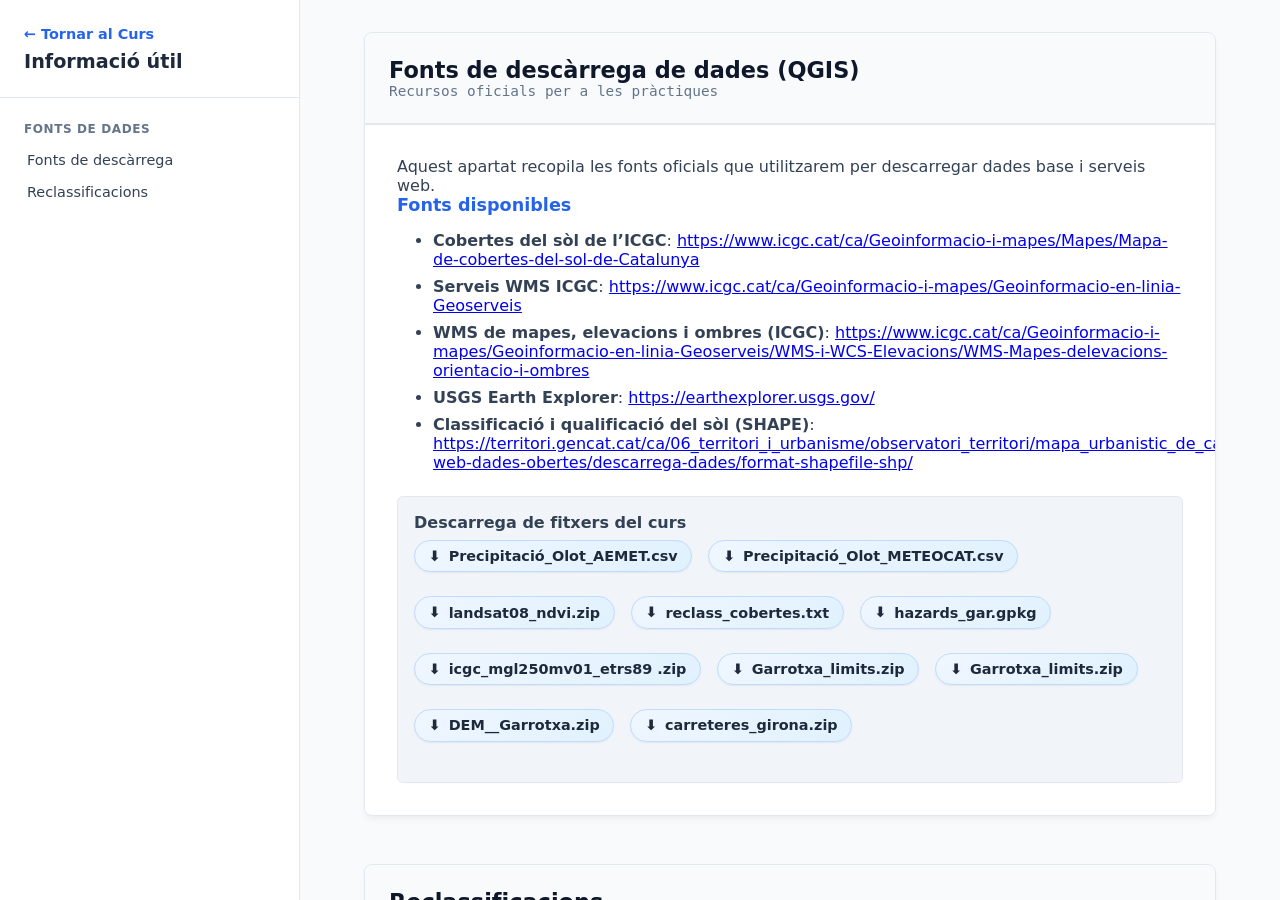
<file: info.html>
<!DOCTYPE html>
<html lang="ca">
<head>
    <meta charset="UTF-8">
    <meta name="viewport" content="width=device-width, initial-scale=1.0">
    <title>Info — Fonts i Reclassificacions</title>
    <link rel="stylesheet" href="styles.css" />
</head>
<body>

    <!-- Aquesta pagina recopila recursos i taules que el curs consulta manualment. -->

    <nav class="sidebar">
        <div class="sidebar-header">
            <a href="index.html" class="back-link">← Tornar al Curs</a>
            <h2>Informació útil</h2>
        </div>

        <div class="nav-group">
            <a class="nav-group-title" href="#info_fonts">Fonts de dades</a>
            <a href="#info_fonts" class="nav-link">Fonts de descàrrega</a>
            <a href="#info_reclass" class="nav-link">Reclassificacions</a>
        </div>
    </nav>

    <main class="content">
        <section id="info_fonts" class="exercise-block">
            <!-- Objectiu: oferir enllaços oficials i fitxers base per descarregar. -->
            <div class="exercise-header">
                <h3 class="exercise-title">Fonts de descàrrega de dades (QGIS)</h3>
                <div class="exercise-meta">Recursos oficials per a les pràctiques</div>
            </div>
            <div class="explanation">
                <p>Aquest apartat recopila les fonts oficials que utilitzarem per descarregar dades base i serveis web.</p>
                <h4>Fonts disponibles</h4>
                <ul>
                    <li><strong>Cobertes del sòl de l’ICGC</strong>: <a href="https://www.icgc.cat/ca/Geoinformacio-i-mapes/Mapes/Mapa-de-cobertes-del-sol-de-Catalunya" target="_blank" rel="noopener">https://www.icgc.cat/ca/Geoinformacio-i-mapes/Mapes/Mapa-de-cobertes-del-sol-de-Catalunya</a></li>
                    <li><strong>Serveis WMS ICGC</strong>: <a href="https://www.icgc.cat/ca/Geoinformacio-i-mapes/Geoinformacio-en-linia-Geoserveis" target="_blank" rel="noopener">https://www.icgc.cat/ca/Geoinformacio-i-mapes/Geoinformacio-en-linia-Geoserveis</a></li>
                    <li><strong>WMS de mapes, elevacions i ombres (ICGC)</strong>: <a href="https://www.icgc.cat/ca/Geoinformacio-i-mapes/Geoinformacio-en-linia-Geoserveis/WMS-i-WCS-Elevacions/WMS-Mapes-delevacions-orientacio-i-ombres" target="_blank" rel="noopener">https://www.icgc.cat/ca/Geoinformacio-i-mapes/Geoinformacio-en-linia-Geoserveis/WMS-i-WCS-Elevacions/WMS-Mapes-delevacions-orientacio-i-ombres</a></li>
                    <li><strong>USGS Earth Explorer</strong>: <a href="https://earthexplorer.usgs.gov/" target="_blank" rel="noopener">https://earthexplorer.usgs.gov/</a></li>
                    <li><strong>Classificació i qualificació del sòl (SHAPE)</strong>: <a href="https://territori.gencat.cat/ca/06_territori_i_urbanisme/observatori_territori/mapa_urbanistic_de_catalunya/serveis-web-dades-obertes/descarrega-dades/format-shapefile-shp/" target="_blank" rel="noopener">https://territori.gencat.cat/ca/06_territori_i_urbanisme/observatori_territori/mapa_urbanistic_de_catalunya/serveis-web-dades-obertes/descarrega-dades/format-shapefile-shp/</a></li>
                </ul>

                <div class="data-files-list">
                    <strong>Descarrega de fitxers del curs</strong>
                    <ul>
                        <li><a class="data-file-link" href="dades/entrada/Precipitació_Olot_AEMET.csv" download>Precipitació_Olot_AEMET.csv</a></li>
                        <li><a class="data-file-link" href="dades/entrada/Precipitació_Olot_METEOCAT.csv" download>Precipitació_Olot_METEOCAT.csv</a></li>
                        <li><a class="data-file-link" href="dades/entrada/landsat08_ndvi.zip" download>landsat08_ndvi.zip</a></li>
                        <li><a class="data-file-link" href="dades/entrada/reclass_cobertes.txt" download>reclass_cobertes.txt</a></li>
                        <li><a class="data-file-link" href="dades/entrada/hazards_gar.gpkg" download>hazards_gar.gpkg</a></li>
                        <li><a class="data-file-link" href="dades/entrada/icgc_mgl250mv01_etrs89%20.zip" download>icgc_mgl250mv01_etrs89 .zip</a></li>
                        <li><a class="data-file-link" href="dades/entrada/Garrotxa_limits.zip" download>Garrotxa_limits.zip</a></li> 
                        <li><a class="data-file-link" href="dades/entrada/Garrotxa_limits.zip" download>Garrotxa_limits.zip</a></li> 
                        <li><a class="data-file-link" href="dades/entrada/DEM__Garrotxa.zip" download>DEM__Garrotxa.zip</a></li> 
                        <li><a class="data-file-link" href="dades/entrada/carreteres_girona.zip" download>carreteres_girona.zip</a></li> 
              
                    </ul>
                </div>
            </div>
        </section>

        <section id="info_reclass" class="exercise-block">
            <!-- Objectiu: mostrar taules de reclassificacio que s'usaran en mapes de risc. -->
            <div class="exercise-header">
                <h3 class="exercise-title">Reclassificacions</h3>
                <div class="exercise-meta">Taules de valors per als mapes de risc</div>
            </div>
            <div class="explanation">
                <p>Les reclassificacions següents s’utilitzen per transformar variables en valors normalitzats de risc.</p>

                <h4>Distància respecte a les carreteres</h4>
                <table>
                    <thead>
                        <tr>
                            <th>Rang (m)</th>
                            <th>Valor</th>
                        </tr>
                    </thead>
                    <tbody>
                        <tr><td>0 - 100</td><td>1.00</td></tr>
                        <tr><td>100 - 500</td><td>0.80</td></tr>
                        <tr><td>500 - 1.000</td><td>0.60</td></tr>
                        <tr><td>1.000 - 3.000</td><td>0.30</td></tr>
                        <tr><td>3.000 - 6.500</td><td>0.10</td></tr>
                    </tbody>
                </table>

                <h4>Coberta del sòl segons inflamabilitat</h4>
                <table>
                    <thead>
                        <tr>
                            <th>Categoria</th>
                            <th>Valor</th>
                        </tr>
                    </thead>
                    <tbody>
                        <tr><td>Massa forestal</td><td>0.75</td></tr>
                        <tr><td>Conreus</td><td>0.50</td></tr>
                        <tr><td>Zones antropitzades</td><td>0.10</td></tr>
                        <tr><td>Masses d’aigua</td><td>0.00</td></tr>
                        <tr><td>Vegetació baixa</td><td>1.00</td></tr>
                    </tbody>
                </table>

                <h4>Orientació (resum general)</h4>
                <table>
                    <thead>
                        <tr>
                            <th>Rang (°)</th>
                            <th>Orientació</th>
                            <th>Valor</th>
                        </tr>
                    </thead>
                    <tbody>
                        <tr><td>0 - 112.5</td><td>Nord, nordest i est</td><td>1.00</td></tr>
                        <tr><td>112.5 - 292.5</td><td>Sud, sudest, sudoest i oest</td><td>0.50</td></tr>
                        <tr><td>292.5 - 360</td><td>Nordoest i nord</td><td>0.00</td></tr>
                    </tbody>
                </table>

                <h4>Orientació (detall per sectors)</h4>
                <table>
                    <thead>
                        <tr>
                            <th>Rang (°)</th>
                            <th>Orientació</th>
                            <th>Valor</th>
                        </tr>
                    </thead>
                    <tbody>
                        <tr><td>&lt; 22,5</td><td>Nord</td><td>0.15</td></tr>
                        <tr><td>22,5 - 67,5</td><td>Nordest</td><td>0.25</td></tr>
                        <tr><td>67,5 - 112,5</td><td>Est</td><td>0.65</td></tr>
                        <tr><td>112,5 - 157,5</td><td>Sudest</td><td>0.85</td></tr>
                        <tr><td>157,5 - 202,5</td><td>Sud</td><td>1.00</td></tr>
                        <tr><td>202,5 - 247,5</td><td>Sudoest</td><td>0.85</td></tr>
                        <tr><td>247,5 - 292,5</td><td>Oest</td><td>0.65</td></tr>
                        <tr><td>292,5 - 337,5</td><td>Noroest</td><td>0.25</td></tr>
                        <tr><td>&gt; 337,5</td><td>Nord</td><td>0.15</td></tr>
                    </tbody>
                </table>

                <h4>Temperatura mitjana anual</h4>
                <table>
                    <thead>
                        <tr>
                            <th>Rang (°C)</th>
                            <th>Valor</th>
                        </tr>
                    </thead>
                    <tbody>
                        <tr><td>8 - 10</td><td>0.15</td></tr>
                        <tr><td>10 - 12</td><td>0.30</td></tr>
                        <tr><td>12 - 14</td><td>0.45</td></tr>
                        <tr><td>14 - 16</td><td>0.60</td></tr>
                    </tbody>
                </table>

                <h4>NDVI</h4>
                <table>
                    <thead>
                        <tr>
                            <th>Rang</th>
                            <th>Valor</th>
                        </tr>
                    </thead>
                    <tbody>
                        <tr><td>0</td><td>0.00</td></tr>
                        <tr><td>0 - 0.15</td><td>0.20</td></tr>
                        <tr><td>0.15 - 0.30</td><td>1.00</td></tr>
                        <tr><td>0.30 - 0.45</td><td>0.80</td></tr>
                        <tr><td>0.45 - 0.60</td><td>0.40</td></tr>
                        <tr><td>&gt; 0.60</td><td>0.20</td></tr>
                    </tbody>
                </table>
            </div>
        </section>
    </main>

</body>
</html>
</file>
<file: styles.css>
:root {
    --primary: #2563eb;
    --bg-light: #f8fafc;
    --bg-white: #ffffff;
    --text-main: #334155;
    --border: #e2e8f0;
    --sidebar-width: 300px;
}

* { margin: 0; padding: 0; box-sizing: border-box; }

body {
    font-family: 'Segoe UI', system-ui, sans-serif;
    background-color: var(--bg-light);
    color: var(--text-main);
    display: flex;
    height: 100vh;
    overflow: hidden;
}

/* Sidebar Navigation */
.sidebar {
    width: var(--sidebar-width);
    background: var(--bg-white);
    border-right: 1px solid var(--border);
    overflow-y: auto;
    flex-shrink: 0;
    padding-bottom: 2rem;
}

.sidebar-header {
    padding: 1.5rem;
    border-bottom: 1px solid var(--border);
    position: sticky;
    top: 0;
    background: var(--bg-white);
    z-index: 10;
}

.back-link {
    display: inline-block;
    margin-bottom: 0.5rem;
    text-decoration: none;
    color: var(--primary);
    font-weight: 600;
    font-size: 0.9rem;
}

.sidebar h2 { font-size: 1.2rem; color: #1e293b; }

.nav-group { margin-top: 1rem; }
.nav-group-title {
    padding: 0.5rem 1.5rem;
    font-size: 0.75rem;
    text-transform: uppercase;
    letter-spacing: 0.05em;
    color: #64748b;
    font-weight: 700;
    display: block;
    text-decoration: none;
    transition: color 0.2s ease, background-color 0.2s ease;
}

.nav-group-title:hover {
    color: var(--primary);
    text-decoration: underline;
}

.nav-group-title.active {
    color: var(--primary);
    text-decoration: underline;
    background: #eff6ff;
}

.nav-link {
    display: block;
    padding: 0.5rem 1.5rem;
    color: var(--text-main);
    text-decoration: none;
    font-size: 0.9rem;
    border-left: 3px solid transparent;
    transition: all 0.2s;
}

.nav-link:hover { background: #f1f5f9; color: var(--primary); }
.nav-link.active { 
    background: #eff6ff; 
    color: var(--primary); 
    border-left-color: var(--primary);
    font-weight: 600;
}

/* Main Content Area */
.content {
    flex-grow: 1;
    overflow-y: auto;
    padding: 2rem 4rem;
    scroll-behavior: smooth;
}

.exercise-block {
    background: var(--bg-white);
    border: 1px solid var(--border);
    border-radius: 8px;
    margin-bottom: 3rem;
    overflow: hidden;
    box-shadow: 0 4px 6px -1px rgba(0, 0, 0, 0.05);
}

.exercise-block.subsection {
    border-left: 6px solid #e2e8f0;
    background: #ffffff;
}

.exercise-block.script-block {
    border-left: 6px solid #bfdbfe;
    background: #f8fafc;
}

.block-group {
    margin-left: 1.5rem;
    padding-left: 1.5rem;
    border-left: 2px dashed var(--border);
}

.block-group.is-collapsed {
    display: none;
}

#block00-include,
#block01-include,
#block02-include,
#block03-include,
#block04-include,
#block05-include {
    display: contents;
}

.include-error {
    border-left: 6px solid #f59e0b;
    background: #fff7ed;
}

.include-error .explanation {
    background: #fff7ed;
}

.exercise-header {
    padding: 1.5rem;
    border-bottom: 1px solid var(--border);
    background: #f8fafc;
}

/* Nous estils per a la capçalera amb botó de descàrrega */
.header-row {
    display: flex;
    justify-content: space-between;
    align-items: center;
    gap: 1rem;
    margin-bottom: 0.5rem;
}

.exercise-title {
    font-size: 1.4rem;
    color: #0f172a;
    margin: 0;
}

.download-btn {
    display: inline-flex;
    align-items: center;
    gap: 0.5rem;
    padding: 0.4rem 0.8rem;
    background-color: #fff;
    color: #475569;
    text-decoration: none;
    border-radius: 6px;
    font-size: 0.85rem;
    font-weight: 600;
    white-space: nowrap;
    transition: all 0.2s;
    border: 1px solid #cbd5e1;
    box-shadow: 0 1px 2px rgba(0,0,0,0.05);
}

.copy-btn {
    display: inline-flex;
    align-items: center;
    gap: 0.5rem;
    padding: 0.4rem 0.8rem;
    background-color: #fff;
    color: #475569;
    text-decoration: none;
    border-radius: 6px;
    font-size: 0.85rem;
    font-weight: 600;
    white-space: nowrap;
    transition: all 0.2s;
    border: 1px solid #cbd5e1;
    box-shadow: 0 1px 2px rgba(0,0,0,0.05);
    cursor: pointer;
}

.code-toolbar {
    display: flex;
    justify-content: flex-end;
    align-items: center;
    gap: 0.5rem;
    padding: 0.75rem 1.5rem 0.25rem 1.5rem;
    background: #fff;
    border-top: 1px solid var(--border);
}

.collapse-btn {
    display: inline-flex;
    align-items: center;
    gap: 0.4rem;
    padding: 0.35rem 0.7rem;
    background-color: #fff;
    color: #475569;
    border-radius: 6px;
    font-size: 0.8rem;
    font-weight: 600;
    white-space: nowrap;
    transition: all 0.2s;
    border: 1px solid #cbd5e1;
    box-shadow: 0 1px 2px rgba(0,0,0,0.05);
    cursor: pointer;
}

.download-btn:hover {
    background-color: #f8fafc;
    color: var(--primary);
    border-color: var(--primary);
    box-shadow: 0 2px 4px rgba(0,0,0,0.1);
}

.copy-btn:hover {
    background-color: #f8fafc;
    color: var(--primary);
    border-color: var(--primary);
    box-shadow: 0 2px 4px rgba(0,0,0,0.1);
}

.collapse-btn:hover {
    background-color: #f8fafc;
    color: var(--primary);
    border-color: var(--primary);
    box-shadow: 0 2px 4px rgba(0,0,0,0.1);
}

.exercise-meta {
    font-size: 0.9rem;
    color: #64748b;
    font-family: monospace;
}

/* Code Block Styling */
pre[class*="language-"] {
    margin: 0 !important;
    border-radius: 0 !important;
    max-height: 500px; /* Scrollable code if too long */
}

/* Explanation Section */
.explanation {
    padding: 2rem;
    background: #fff;
    border-top: 1px solid var(--border);
}

.explanation h2 {
    font-size: 1.25rem;
    margin: 0 0 0.75rem 0;
    color: #0f172a;
}

.explanation table {
    width: 100%;
    border-collapse: collapse;
    margin: 0.75rem 0 1rem 0;
    font-size: 0.95rem;
    display: block;
    overflow-x: auto;
}

.explanation th,
.explanation td {
    border: 1px solid var(--border);
    padding: 0.5rem 0.75rem;
    text-align: left;
    white-space: nowrap;
}

.explanation th {
    background: #f1f5f9;
    font-weight: 700;
    color: #0f172a;
}

.explanation h3 {
    font-size: 1.1rem;
    margin: 1rem 0 0.5rem 0;
    color: #0f172a;
}

.explanation h4 {
    color: var(--primary);
    margin-bottom: 1rem;
    font-size: 1.1rem;
    display: flex;
    align-items: center;
    gap: 0.5rem;
}

.explanation ul,
.explanation ol {
    padding-left: 2.25rem;
    margin-bottom: 1rem;
}

.explanation li { margin-bottom: 0.5rem; }

.hint {
    background: #f8fafc;
    border: 1px solid var(--border);
    padding: 0.75rem 1rem;
    border-radius: 8px;
    color: #475569;
    margin-top: 1rem;
}

code.inline {
    background: #f1f5f9;
    padding: 2px 5px;
    border-radius: 4px;
    font-family: monospace;
    color: #d63384;
    font-size: 0.9em;
}

/* Estils per a la llista de dades */
.data-files-list {
    margin-top: 1.5rem; 
    padding: 1rem; 
    background: #f1f5f9; 
    border-radius: 6px;
    border: 1px solid #e2e8f0;
}
.data-files-list ul {
    list-style: none; 
    margin-top: 0.5rem; 
    padding-left: 0;
    display: flex;
    flex-wrap: wrap;
    gap: 1rem;
}
.data-file-link {
    display: inline-flex;
    align-items: center;
    gap: 0.5rem;
    padding: 0.45rem 0.85rem;
    border-radius: 999px;
    background: linear-gradient(135deg, #eff6ff, #e0f2fe);
    border: 1px solid #bfdbfe;
    color: #1e293b;
    text-decoration: none;
    font-weight: 600;
    font-size: 0.9rem;
    box-shadow: 0 1px 2px rgba(0, 0, 0, 0.06);
    transition: transform 0.15s ease, box-shadow 0.2s ease, border-color 0.2s ease, color 0.2s ease;
}
.data-file-link:hover {
    color: var(--primary);
    border-color: var(--primary);
    box-shadow: 0 4px 10px rgba(37, 99, 235, 0.15);
    transform: translateY(-1px);
    text-decoration: none;
}
.data-file-link::before {
    content: "⬇";
    font-size: 0.9rem;
    line-height: 1;
}

@media (max-width: 1024px) {
    .content { padding: 1.5rem; }
    :root { --sidebar-width: 240px; }
}

@media (max-width: 768px) {
    body { flex-direction: column; height: auto; overflow: auto; }
    .sidebar { width: 100%; height: auto; overflow: visible; }
    .content { padding: 1rem; }
    .sidebar-header { position: relative; }
}
</file>
